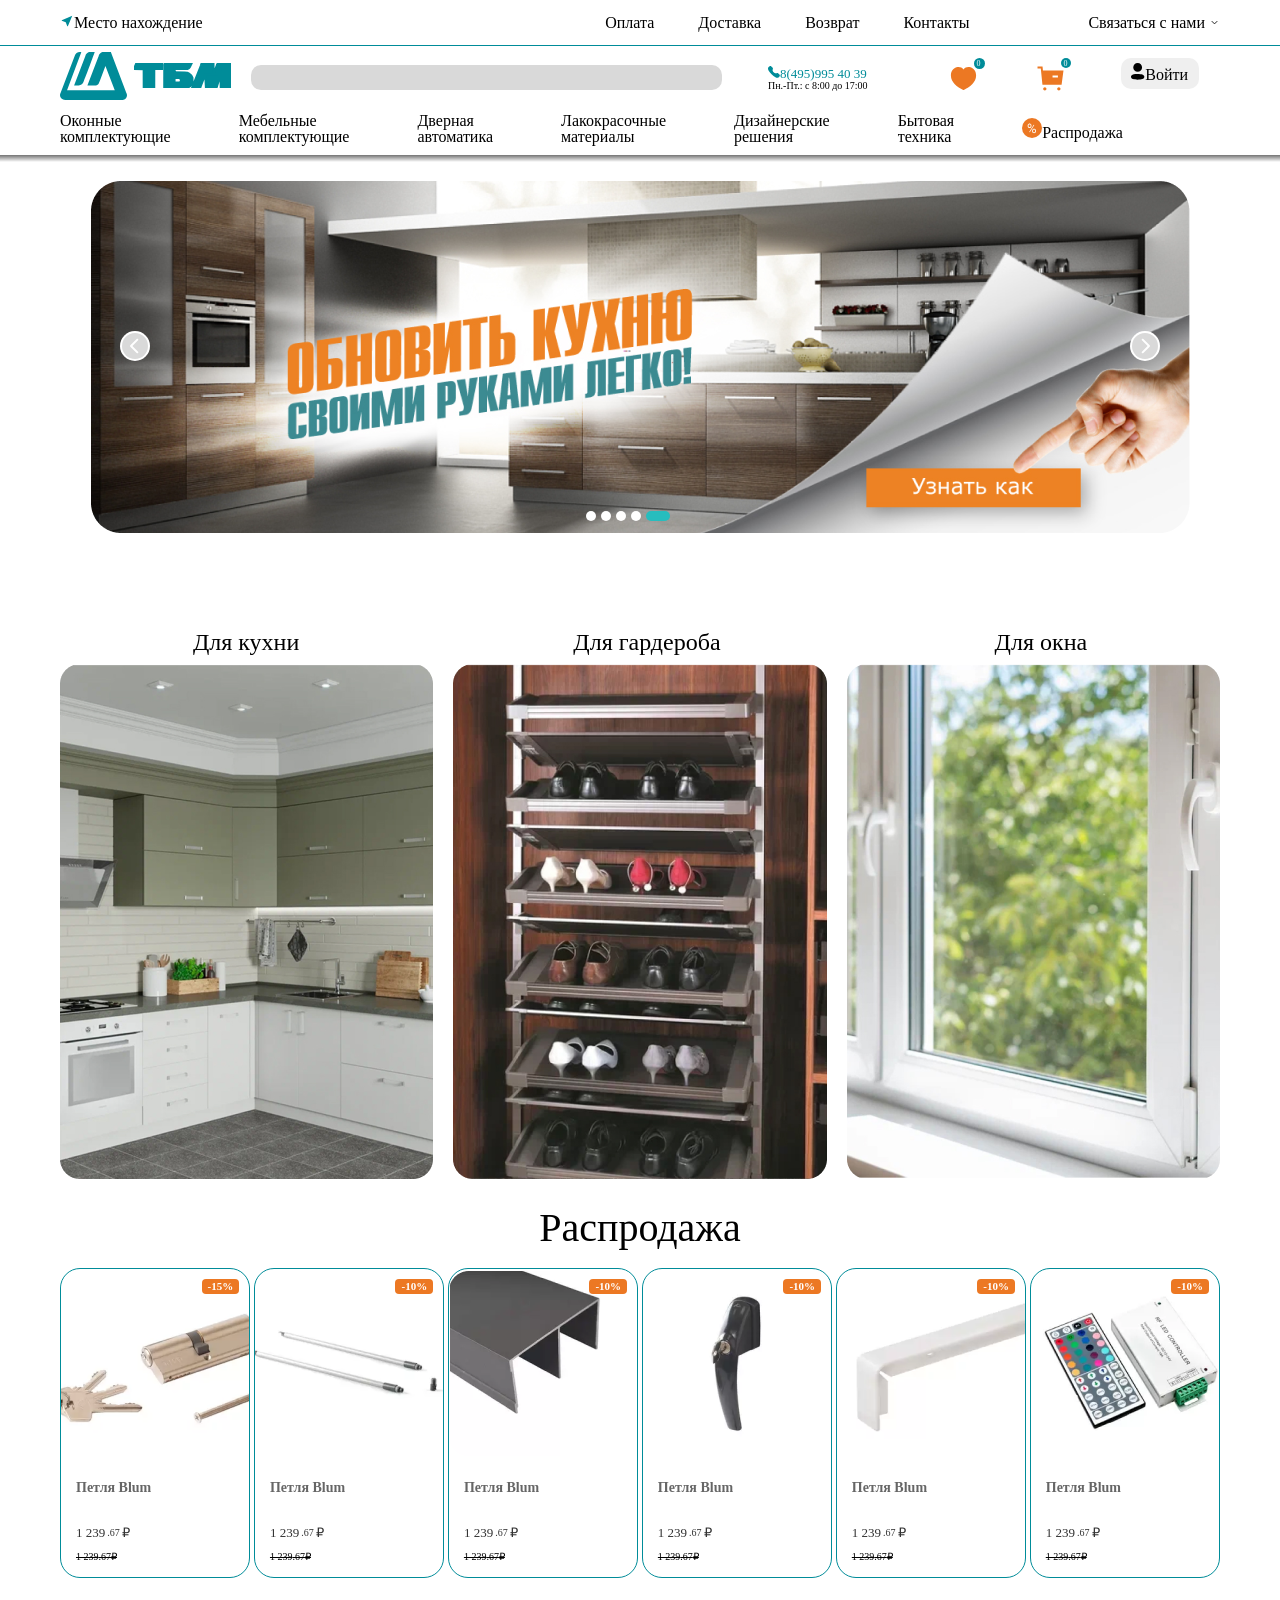
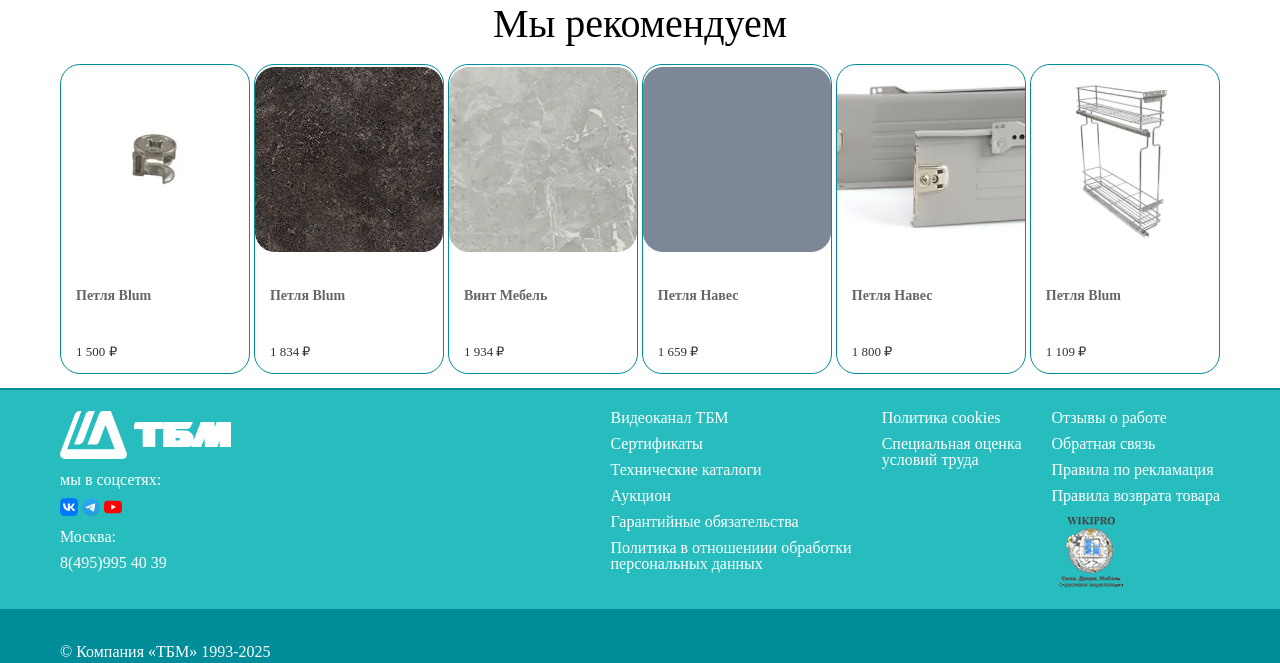
<file: index.html>
<!DOCTYPE html>
<html lang="en">
<head>
    <meta charset="UTF-8">
    <meta name="viewport" content="width=device-width, initial-scale=1.0">
    <link rel="stylesheet" href="css/reset.css">
    <link rel="stylesheet" href="css/normalize.css">
    <link rel="stylesheet" href="css/style.css">
    <title>Главная страница</title>
</head>
<body> 
    <header class="header">
        <div class="header-adapt">
            <div class="container header-adapt__nav nav-menu-adapt">
                <div class="nav-menu-adapt__left">
                    <a href="#" class="nav-menu-adapt__logo"><img src="icons/logo_ТБМ.svg" alt="logo"></a>
                    <a href="#" class="nav-menu-adapt__location"><img src="icons/near_me.svg" alt="near_me">Место нахождение</a>
                </div>
                <div class="nav-menu-adapt__right">
                    <a href="#" class="nav-menu-adapt__telephone"><img src="icons/telephone.svg" alt="telephone"></a>
                    <a href="#" class="nav-menu-adapt__favorite"><img src="icons/favorite.svg" alt="favorite"></a>
                    <p class="nav-menu-adapt__item-text1">0</p>
                    <a href="#" class="nav-menu-adapt__basket"><img src="icons/basket.svg" alt="basket"></a>
                    <p class="nav-menu-adapt__item-text2">0</p>
                    <a href="#" class="nav-menu-adapt__Profile"><img src="icons/Profile.svg" alt="Profile"></a>
                </div>
            </div>
        </div>
        <div class="header-top">
           <nav class="container header-top__nav nav-menu-top">
                <a href="#" class="nav-menu-top__location"><img src="icons/near_me.svg" alt="near_me">Место нахождение</a>
                <div class="nav-menu-top__contact">
                    <a href="#" class="nav-menu-top__contact-item">Оплата</a>
                    <a href="#" class="nav-menu-top__contact-item">Доставка</a>
                    <a href="#" class="nav-menu-top__contact-item">Возврат</a>
                    <a href="#" class="nav-menu-top__contact-item">Контакты</a>
                    <a href="#" class="nav-menu-top__contact-itemus">Связаться с нами <img src="icons/Expand_down_light.svg" alt="Expand_down_light"></a>
                </div>
           </nav>
            <div class="header-top__line">
            </div>
        </div>
        <div class="header-center">
            <nav class="container header-center__nav nav-menu-center">
                <a href="#" class="nav-menu-center__logo"><img src="icons/лого.svg" alt="logo"></a>
                <div class="hamburger">
                    <span></span>
                    <span></span>
                    <span></span>
                </div>
                <div class="nav-menu-center__search-form search-form">
                    <input type="text" class="search-form__input" >
                </div>
                <div class="nav-menu-center__contacts contacts">
                    <a href="#" class="contacts__telephone"><img src="icons/telephone.svg" alt="telephone">8(495)995 40 39</a>
                    <p class="contacts__workinghours">Пн.-Пт.: с 8:00 до 17:00</p>
                </div>
                <div class="nav-menu-center__actions user-actions">
                    <a href="#" class="user-actions__item"><img src="icons/favorite.svg" alt="favorite"></a>
                    <p class="user-actions__item-text1">0</p>
                    <a href="#" class="user-actions__item"><img src="icons/basket.svg" alt="basket"></a>
                    <p class="user-actions__item-text2">0</p>
                    <button class="user-actions__btn"><img src="icons/Profile.svg" alt="Profile">Войти</button>
                </div>
            </nav>
        </div>
        <div class="header-bottom">
            <nav class="container header-bottom__nav nav-menu-bottom">
                <ul class="nav-menu-bottom__list">
                    <li class="nav-menu-bottom__list-item"><a href="#" class="nav-menu-bottom__link">Оконные <br> комплектующие</a></li>
                    <li class="nav-menu-bottom__list-item"><a href="#" class="nav-menu-bottom__link">Мебельные <br> комплектующие</a></li>
                    <li class="nav-menu-bottom__list-item"><a href="#" class="nav-menu-bottom__link">Дверная <br> автоматика</a></li>
                    <li class="nav-menu-bottom__list-item"><a href="#" class="nav-menu-bottom__link">Лакокрасочные <br> материалы</a></li>
                    <li class="nav-menu-bottom__list-item"><a href="#" class="nav-menu-bottom__link">Дизайнерские <br> решения</a></li>
                    <li class="nav-menu-bottom__list-item"><a href="#" class="nav-menu-bottom__link">Бытовая <br> техника</a></li>
                    <li class="nav-menu-bottom__list-item"><img src="icons/sale.svg" alt="sale"><a href="#" class="nav-menu-bottom__link">Распродажа</a></li>
                </ul>
            </nav>
            <div class="header-bottom__linear-gradient"></div>
        </div>
    </header>
    <div class="container main-section">
        <div class="advertisement">
            <a href="#" class="advertisement__advertisement"> <img src="img/реклама.png" alt="advertisement"></a>
            <img class="advertisement__button1" src="icons/button.svg" alt="button">
            <img class="advertisement__button2" src="icons/button.svg" alt="button">
            <img class="advertisement__cells1" src="icons/cells1.svg" alt="cells1">
            <img class="advertisement__cells" src="icons/cells.svg" alt="cells">
        </div>
    </div>
    <section class="second-section">
        <div class="container second-section__nav nav-menuadapt">
            <a href="#" class="promo-card">
                <img src="img/окно.png" alt="Оконные комплектующие" class="promo-card__image">
                <div class="promo-card__footer">
                    <h1 class="promo-card__title">Оконные комплектующие</h1>
                </div>
            </a>

            <a href="#" class="promo-card">
                <img src="img/Мебельные_комплектующие.png" alt="Мебельные комплектующие" class="promo-card__image">
                <div class="promo-card__footer">
                    <h1 class="promo-card__title">Мебельные комплектующие</h1>
                </div>
            </a>

            <a href="#" class="promo-card">
                <img src="img/краска.png" alt="Лакокрасочные материалы" class="promo-card__image">
                <div class="promo-card__footer">
                    <h1 class="promo-card__title">Лакокрасочные материалы</h1>
                </div>
            </a>

            <a href="#" class="promo-card">
                <img src="img/Дверные_комплектующие.png" alt="Дверные комплектующие" class="promo-card__image">
                <div class="promo-card__footer">
                    <h1 class="promo-card__title">Дверные комплектующие</h1>
                </div>
            </a>

            <a href="#" class="promo-card">
                <img src="img/Дизайнерские_решения.png" alt="Дизайнерские решения" class="promo-card__image">
                <div class="promo-card__footer">
                    <h1 class="promo-card__title">Дизайнерские решения</h1>
                </div>
            </a>

            <a href="#" class="promo-card">
                <img src="img/Бытовая_техника.png" alt="Бытовая техника" class="promo-card__image">
                <div class="promo-card__footer">
                    <h1 class="promo-card__title">Бытовая техника</h1>
                </div>
            </a>
            
        </div>
        <div class="container second-section__container">
           <ul class="second-section__categories">
                <li class="second-section__categories-item">Для кухни</li>
                <li class="second-section__categories-item">Для гардероба</li>
                <li class="second-section__categories-item">Для окна</li>
           </ul>
           <div class="second-section__img">
                <a href="#" class="second-section__img-item"><img src="img/кухня.png" alt="kitchen"></a>
                <a href="#" class="second-section__img-item"><img src="img/гардероб.png" alt="wardrobe"></a>
                <a href="#" class="second-section__img-item"><img src="img/окна.png" alt="windows"></a>
           </div>
        </div>
    </section>
    <div class="third-section">
        <section class="container products-section">
            <h2 class="products-section__title">Распродажа</h2>
            <div class="six-columns">
                <div class="product-card product-card__sale">
                    <div class="product-card__image-block">
                        <img src="img/product-sale/product1.png" alt="Товар" class="product-card__image">
                    </div>
                    <h3 class="product-card__name">Петля Blum</h3>
                    <div class="product-card__badge">-15%</div>
                    <span class="product-card__price">1 239<small>.67</small> ₽</span>
                    <span class="product-card__oldprice">1 239<small>.67</small> ₽</span>
                </div>
                <div class="product-card product-card--sale"><div class="product-card__badge">-10%</div><div class="product-card__image-block"><img src="img/product-sale/product2.png" alt="Товар" class="product-card__image"></div><h3 class="product-card__name">Петля Blum</h3><span class="product-card__price">1 239<small>.67</small>₽</span><span class="product-card__oldprice">1 239<small>.67</small> ₽</span></div>
                <div class="product-card product-card--sale"><div class="product-card__badge">-10%</div><div class="product-card__image-block"><img src="img/product-sale/product3.png" alt="Товар" class="product-card__image"></div><h3 class="product-card__name">Петля Blum</h3><span class="product-card__price">1 239<small>.67</small> ₽</span><span class="product-card__oldprice">1 239<small>.67</small> ₽</span></div>
                <div class="product-card product-card--sale"><div class="product-card__badge">-10%</div><div class="product-card__image-block"><img src="img/product-sale/product4.png" alt="Товар" class="product-card__image"></div><h3 class="product-card__name">Петля Blum</h3><span class="product-card__price">1 239<small>.67</small> ₽</span><span class="product-card__oldprice">1 239<small>.67</small> ₽</span></div>
                <div class="product-card product-card--sale"><div class="product-card__badge">-10%</div><div class="product-card__image-block"><img src="img/product-sale/porduct5.png" alt="Товар" class="product-card__image"></div><h3 class="product-card__name">Петля Blum</h3><span class="product-card__price">1 239<small>.67</small> ₽</span><span class="product-card__oldprice">1 239<small>.67</small> ₽</span></div>
                <div class="product-card product-card--sale"><div class="product-card__badge">-10%</div><div class="product-card__image-block"><img src="img/product-sale/product6.png" alt="Товар" class="product-card__image"></div><h3 class="product-card__name">Петля Blum</h3><span class="product-card__price">1 239<small>.67</small> ₽</span><span class="product-card__oldprice">1 239<small>.67</small> ₽</span></div>
            </div>
        </section>
        <section class="container  products-section">
            <h2 class="products-section__title">Мы рекомендуем</h2>
            <div class="six-columns">
                <div class="product-card">
                    <div class="product-card__image-block"><img src="img/product/product1.png" alt="Товар" class="product-card__image"></div>
                    <h3 class="product-card__name">Петля Blum</h3>
                    <span class="product-card__price">1 500 ₽</span>
                </div>
                <div class="product-card"><div class="product-card__image-block"><img src="img/product/product2.png" alt="Товар" class="product-card__image"></div><h3 class="product-card__name">Петля Blum</h3><span class="product-card__price">1 834 ₽</span></div>
                <div class="product-card"><div class="product-card__image-block"><img src="img/product/product3.png" alt="Товар" class="product-card__image"></div><h3 class="product-card__name">Винт Мебель</h3><span class="product-card__price">1 934 ₽</span></div>
                <div class="product-card"><div class="product-card__image-block"><img src="img/product/product4.png" alt="Товар" class="product-card__image"></div><h3 class="product-card__name">Петля Навес</h3><span class="product-card__price">1 659 ₽</span></div>
                <div class="product-card"><div class="product-card__image-block"><img src="img/product/product5.png" alt="Товар" class="product-card__image"></div><h3 class="product-card__name">Петля Навес</h3><span class="product-card__price">1 800 ₽</span></div>
                <div class="product-card"><div class="product-card__image-block"><img src="img/product/product6.png" alt="Товар" class="product-card__image"></div><h3 class="product-card__name">Петля Blum</h3><span class="product-card__price">1 109 ₽</span></div>
            </div>
        </section>
    </div>
    <footer class="footer">
        <div class="footer-top">
            <div class="footer-top__line"></div>
            <div class="container footer-top__container">
                <div class="footer-top__left">
                    <div class="footer-top__logo"><img src="icons/лого(белый).svg" alt="лого"></div>
                    <p class="footer-top__text">мы в соцсетях:</p>
                    <div class="footer-top__social">
                        <img src="icons/Social_Icons_vk.svg" alt="vk">
                        <img src="icons/Social_Icons_tg.svg" alt="tg">
                        <img src="icons/Social_Icons_youtube.svg" alt="youtube">
                    </div>
                    <p class="footer-top__text">Москва:</p>
                    <a href="#" class="footer-top__phone">8(495)995 40 39 </a>
                </div>
                <div class="footer-top__row">
                    <div class="footer-top__col">
                        <ul class="footer-top__links">
                            <li><a href="#" class="footer-top__link">Видеоканал ТБМ</a></li>
                            <li><a href="#" class="footer-top__link">Сертификаты</a></li>
                            <li><a href="#" class="footer-top__link">Технические каталоги</a></li>
                            <li><a href="#" class="footer-top__link">Аукцион</a></li>
                            <li><a href="#" class="footer-top__link">Гарантийные обязательства</a></li>
                            <li><a href="#" class="footer-top__link">Политика в отношениии обработки <br> персональных данных</a></li>
                        </ul>
                    </div>
                    <div class="footer-top__col">
                        <ul class="footer-top__links">
                            <li><a href="#" class="footer-top__link">Политика cookies</a></li>
                            <li><a href="#" class="footer-top__link">Специальная оценка  <br>условий труда</a></li>
                        </ul>

                    </div>
                    <div class="footer-top__col">
                        <ul class="footer-top__links">
                            <li><a href="#" class="footer-top__link">Отзывы о работе</a></li>
                            <li><a href="#" class="footer-top__link">Обратная связь</a></li>
                            <li><a href="#" class="footer-top__link">Правила по рекламация</a></li>
                            <li><a href="#" class="footer-top__link">Правила возврата товара</a></li>
                        </ul>
                        <div class="footer-top__img"><img src="img/wikipro1.png" alt="лого"></div>
                    </div>
                </div>

            </div>
        </div>
        <div class="footer-bottom">

            <div class="container footer-bottom__text">
                <a href="#">© Компания «ТБМ» 1993-2025</a>
            </div>
        </div>

    </footer>
</body>
</html>
</file>
<file: css/style.css>
* {
  box-sizing: border-box;
}

.container {
  position: relative;
  max-width: 1160px;
  margin: 0 auto;
}

a {
  text-decoration: none;
  color: inherit;
}

.header-adapt {
  display: none;
}

.header-top__line {
  background-color: #008C99;
  width: 100vw;
  height: 1px;
  margin-top: 14px;
}

.nav-menu-top {
  display: flex;
  align-items: center;
  justify-content: space-between;
  margin-top: 14px;
}
.nav-menu-top__contact {
  display: flex;
  gap: 44px;
}
.nav-menu-top__contact-itemus {
  margin-left: 75px;
}

.nav-menu-center {
  display: flex;
  align-items: center;
  margin-top: 6px;
}
.nav-menu-center__hamburger {
  display: none;
}

.search-form {
  margin-left: 20px;
}
.search-form__input {
  width: 471px;
  height: 25px;
  border-radius: 10px;
  border: none;
  background-color: #D9D9D9;
}

.contacts {
  margin-left: 46px;
}
.contacts__telephone {
  color: #008C99;
  font-size: 13px;
}
.contacts__workinghours {
  font-size: 10px;
}

.user-actions {
  display: flex;
  margin-left: 80px;
  gap: 50px;
}
.user-actions__item-text1 {
  display: flex;
  position: absolute;
  font-size: 8px;
  margin-left: 29px;
  margin-top: 2px;
  color: white;
}
.user-actions__item-text2 {
  display: flex;
  position: absolute;
  font-size: 8px;
  margin-left: 116px;
  margin-top: 2px;
  color: white;
}
.user-actions__btn {
  border-radius: 10px;
  border: none;
  width: 78px;
  height: 31px;
}

.nav-menu-bottom__list {
  display: flex;
  gap: 68px;
  align-items: center;
  margin-top: 10px;
}

.header-bottom {
  background: white;
  width: 100vw;
}
.header-bottom__linear-gradient {
  background-image: linear-gradient(to bottom, #737373, white);
  width: 100vw;
  height: 7px;
  margin-top: 10px;
}

.advertisement {
  margin-top: 19px;
  display: flex;
  justify-content: center;
  margin-bottom: 104px;
}
.advertisement__button1 {
  position: absolute;
  top: 150px;
  left: 60px;
}
.advertisement__button2 {
  position: absolute;
  top: 150px;
  right: 60px;
  transform: rotate(180deg);
}
.advertisement__cells {
  position: absolute;
  top: 330px;
  right: 550px;
}
.advertisement__cells1 {
  display: none;
}

.second-section__nav {
  display: none;
}
.second-section__categories {
  position: relative;
  display: flex;
  font-size: 24px;
  gap: 274px;
  justify-content: center;
  bottom: 10px;
}
.second-section__img {
  display: flex;
  justify-content: space-between;
}

.six-columns {
  display: flex;
  justify-content: space-between;
}

.third-section {
  top: 156px;
}

.products-section {
  margin-top: 26px;
}
.products-section__title {
  font-size: 40px;
  margin-bottom: 20px;
  text-align: center;
}

.product-card {
  border: 1px solid #008C99;
  width: 190.2px;
  height: 310px;
  border-radius: 20px;
  padding: 15px;
  text-align: center;
  position: relative;
  background: #fff;
  display: flex;
  flex-direction: column;
  justify-content: space-between;
}
.product-card__badge {
  position: absolute;
  top: 10px;
  right: 10px;
  background-color: #EC7823;
  color: #fff;
  font-size: 11px;
  font-weight: bold;
  padding: 2px 6px;
  border-radius: 4px;
}
.product-card__image-block {
  height: 190px;
  display: flex;
  align-items: center;
  justify-content: center;
  margin-top: -16px;
  margin-bottom: 10px;
  border-radius: 10px;
}
.product-card__name {
  display: flex;
  font-weight: bold;
  font-size: 14px;
  color: #666;
}
.product-card__price {
  display: flex;
  gap: 2px;
  align-items: center;
  font-size: 13px;
  color: #333;
  margin-top: 18px;
}
.product-card__price small {
  font-size: 10px;
}
.product-card__oldprice {
  display: flex;
  align-items: center;
  font-size: 10px;
  text-decoration: line-through;
}
.product-card__oldprice small {
  font-size: 10px;
}

.footer {
  color: white;
}

.footer-top {
  width: 100vw;
  height: 221px;
  background-color: #27BDBE;
}
.footer-top__container {
  height: 270px;
}
.footer-top__line {
  background-color: #008C99;
  width: 100vw;
  height: 2px;
  margin-top: 14px;
}
.footer-top__left {
  position: relative;
  top: 21px;
  display: grid;
  gap: 10px;
}
.footer-top__row {
  display: flex;
  gap: 30px;
  justify-content: end;
  position: relative;
  bottom: 140px;
}
.footer-top__links li {
  margin-bottom: 10px;
}

.footer-bottom {
  width: 100vw;
  height: 54px;
  background-color: #008C99;
}
.footer-bottom__text {
  top: 35px;
}

@media (max-width: 768px) {
  .container {
    position: relative;
    width: 708px;
    margin: 0 auto;
  }
  .header-adapt {
    display: inline;
    width: 41px;
    height: 29px;
  }
  .nav-menu-adapt {
    display: flex;
    justify-content: space-between;
    align-items: center;
    top: 10px;
  }
  .nav-menu-adapt__item-text2 {
    display: flex;
    position: absolute;
    font-size: 8px;
    right: 121.5px;
    bottom: 22px;
    color: white;
  }
  .nav-menu-adapt__item-text1 {
    display: flex;
    position: absolute;
    font-size: 8px;
    right: 55px;
    bottom: 23px;
    color: white;
  }
  .nav-menu-adapt__right {
    display: flex;
    gap: 39px;
    align-items: center;
  }
  .nav-menu-adapt__location {
    position: relative;
    bottom: 10px;
  }
  .nav-menu-adapt__telephone img {
    width: 19px;
    height: 19px;
  }
  .nav-menu-adapt__favorite img {
    width: 27px;
    height: 27px;
  }
  .nav-menu-adapt__basket img {
    width: 27px;
    height: 27px;
  }
  .nav-menu-top {
    display: none;
  }
  .nav-menu-center__logo {
    display: none;
  }
  .nav-menu-center__contacts {
    display: none;
  }
  .nav-menu-center__actions {
    display: none;
  }
  .hamburger {
    margin-top: 5px;
    position: relative;
    left: 5px;
    width: 30px;
    border-radius: 25px;
    background: #008C99;
    height: 25px;
    z-index: 30;
  }
  .hamburger span {
    position: relative;
    left: 7.5px;
    top: 7.5px;
    height: 1px;
    display: block;
    width: 14px;
    background: white;
    margin-bottom: 4px;
  }
  .hamburger span:last-child {
    margin-bottom: 0;
  }
  .search-form {
    position: relative;
    margin-top: 7px;
    left: 40px;
  }
  .search-form__input {
    width: 586px;
    height: 17px;
  }
  .nav-menu-bottom {
    display: none;
  }
  .advertisement__advertisement img {
    height: 219px;
    width: 708px;
  }
  .advertisement__button1 {
    display: none;
  }
  .advertisement__button2 {
    display: none;
  }
  .advertisement__cells {
    display: none;
  }
  .advertisement__cells1 {
    display: inline;
    position: absolute;
    top: 230px;
  }
  .second-section__nav {
    display: grid;
    grid-template-columns: repeat(auto-fit, minmax(200px, 1fr));
    gap: 40px;
  }
  .second-section__container {
    display: none;
  }
  .promo-card {
    position: relative;
    display: block;
    width: 100%;
    height: 280px;
    border-radius: 4px;
    overflow: hidden;
    text-decoration: none;
    box-shadow: 0 2px 8px rgba(0, 0, 0, 0.05);
  }
  .promo-card__image {
    width: 223px;
    height: 225px;
    -o-object-fit: cover;
       object-fit: cover;
  }
  .promo-card__footer {
    position: absolute;
    width: 100%;
    bottom: 0;
    left: 0;
    background: rgba(255, 255, 255, 0);
    backdrop-filter: blur(4px);
    padding: 15px 20px;
  }
  .promo-card__title {
    margin-bottom: 30px;
    font-size: 18px;
    font-weight: normal;
    color: #000000;
  }
  .product-card {
    width: 100.12px;
    height: 188.79px;
  }
  .product-card img {
    width: 98px;
    height: 94px;
  }
  .footer-top__left {
    justify-content: center;
    place-items: center;
  }
  .footer-top__col {
    display: none;
  }
  .footer-bottom__text {
    display: grid;
    place-items: center;
  }
}
@media (max-width: 360px) {
  .container {
    width: 100%;
    padding: 0 10px;
  }
  .advertisement__advertisement img {
    height: 219px;
    width: 340px;
  }
  .second-section__nav {
    display: grid;
    grid-template-columns: repeat(auto-fit, minmax(100px, 1fr));
    gap: 5px;
  }
  .second-section__container {
    display: none;
  }
  .nav-menu-adapt__location {
    font-size: 10px;
  }
  .nav-menu-adapt__item-text1 {
    right: 36px;
  }
  .nav-menu-adapt__item-text2 {
    right: 73px;
  }
  .nav-menu-adapt__right {
    gap: 10px;
  }
}
</file>
